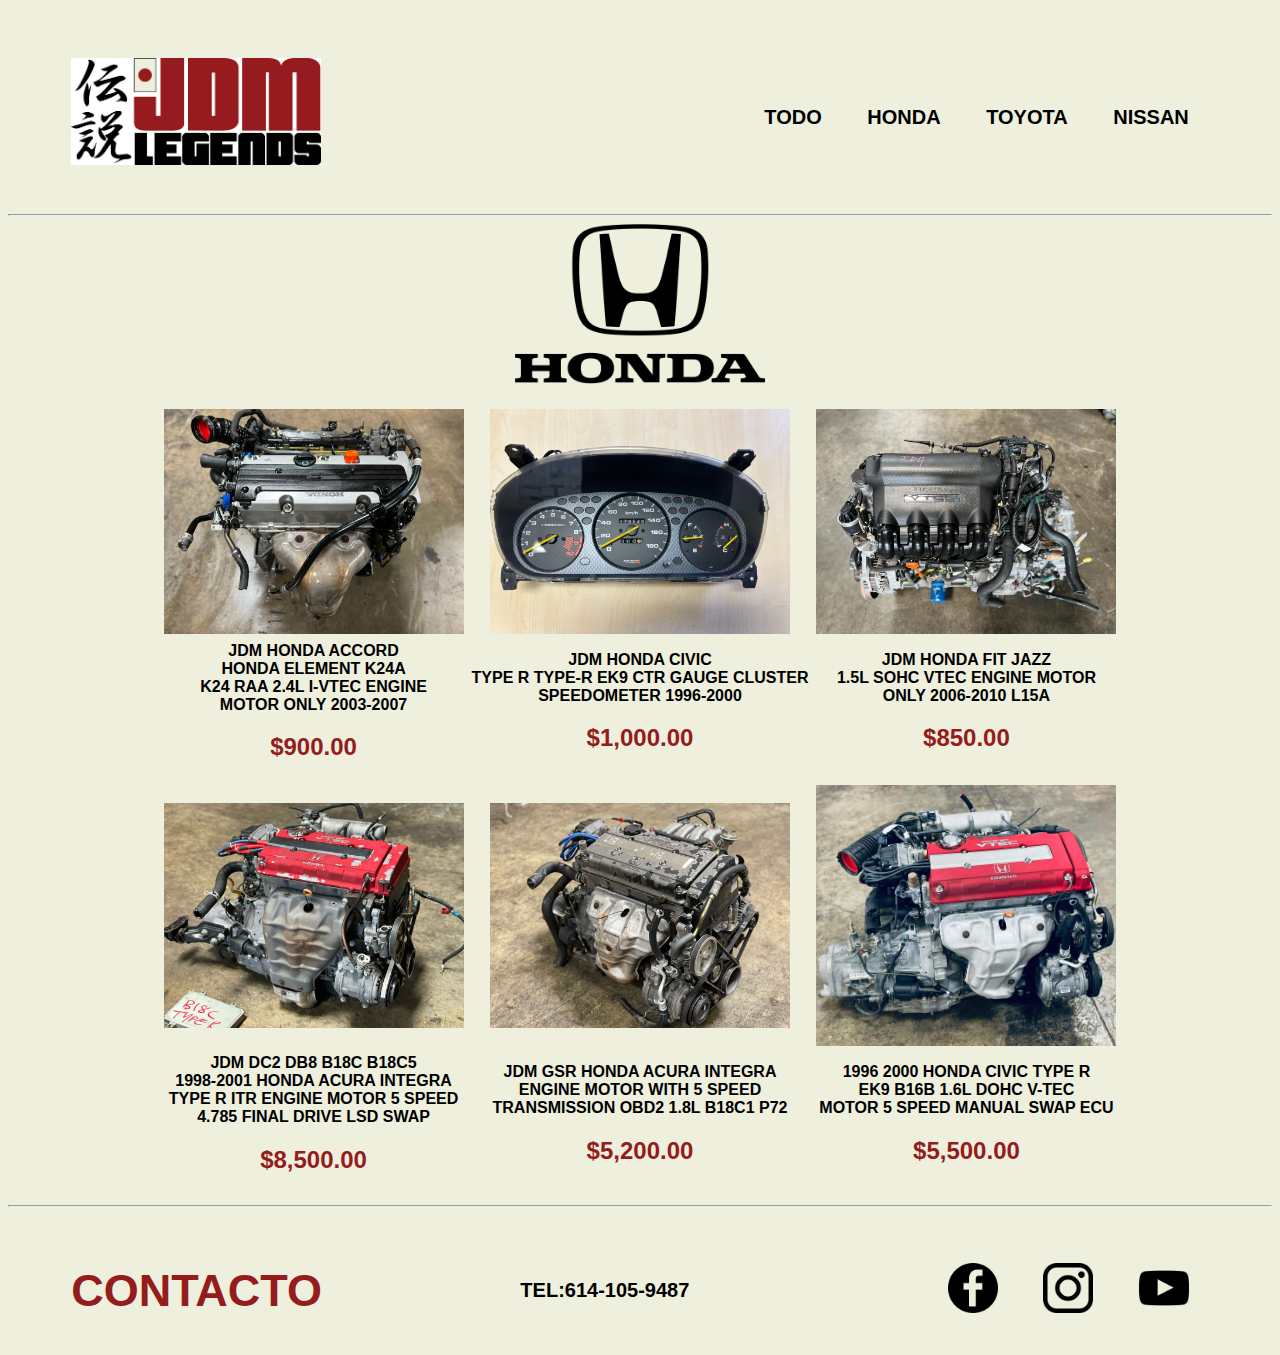
<file: Mi pagina principal de HTML/HONDA.html>
<!DOCTYPE html>
<html>
    <Head>
        <meta charset="utf-8"/>
        <title>HONDA</title>
        <link rel="stylesheet" href="HONDA.css">
    </Head>
    <body>
        <header>
            <nav>
              <h1>
                <a href="INDEX.html" target="_self">
                <img width="250px" alt="este es el logo" src="img/JDM-Legends-Short-Lite-Bk_2100x.jpg"/>
              </h1>
                <ul>
                <li><a href="TODO.html">TODO</a></li>
                <li><a href="HONDA.html">HONDA</a></li>
                <li><a href="TOYOTA.html">TOYOTA</a></li>
                <li><a href="NISSAN.html">NISSAN</a></li> </br>
                </ul>
            </nav>
    </header>
    <hr>
    <div style="text-align: center;">
    <img width="250px" alt="este es el logo" src="img/pagina honda.png"/>
    </div>
    

    </br>
        <table>
            <tbody>
              <tr>
                <th>
                    <a href="MOTORES.html">
                <img width="300px" alt="este es el logo" src="img/K24-RAA-1.jpg"/>
                <th></th>
                <th>
                    <a href="MOTORES.html">
                <img width="300px" alt="este es el logo" src="img/CTR-CLUSTER-JPG5.jpg"/>
                <th></th>
                <th>
                    <a href="MOTORES.html">
                <img width="300px" alt="este es el logo" src="img/FIT-ENGINE1.jpg"/>
                
              </tr>
              <tr>
                <th scope="col">JDM HONDA ACCORD<br>
                     HONDA ELEMENT K24A<br>
                     K24 RAA 2.4L I-VTEC ENGINE<br>
                      MOTOR ONLY 2003-2007
                      <h2>$900.00</h2>
                    </th>
                <th></th>
                <th scope="col">JDM HONDA CIVIC<BR>
                     TYPE R TYPE-R EK9 CTR GAUGE CLUSTER<br>
                      SPEEDOMETER 1996-2000
                      <h2>$1,000.00</h2>
                    </th>
                      
                <th></th>
                <th scope="col">JDM HONDA FIT JAZZ<br>
                   1.5L SOHC VTEC ENGINE MOTOR<br>
                    ONLY 2006-2010 L15A
                    <h2>$850.00</h2>
                  </th>
                
              </tr>
              <tr>
                <th>
                    <a href="MOTORES.html">
                <img width="300px" alt="este es el logo" src="img/B18C-4.7-11.jpg"/>
                <th></th>
                <th>
                    <a href="MOTORES.html">
                <img width="300px" alt="este es el logo" src="img/GSR-OBD2-LSD-12.jpg"/>
                <th></th>
                <th>
                    <a href="MOTORES.html">
                <img width="300px" alt="este es el logo" src="img/EK9-B16B-15.jpg"/>
                
              </tr>
              <tr>
                <th scope="col">JDM DC2 DB8 B18C B18C5<br>
                   1998-2001 HONDA ACURA INTEGRA<br>
                    TYPE R ITR ENGINE MOTOR 5 SPEED<br>
                     4.785 FINAL DRIVE LSD SWAP
                     <h2>$8,500.00</h2>
                    </th>
                <th></th>
                <th scope="col">JDM GSR HONDA ACURA INTEGRA<br>
                    ENGINE MOTOR WITH 5 SPEED<br>
                    TRANSMISSION OBD2 1.8L B18C1 P72
                    <h2>$5,200.00</h2>
                  </th>
                <th></th>
                <th scope="col">1996 2000  HONDA CIVIC TYPE R<br>
                   EK9 B16B 1.6L DOHC  V-TEC <br>
                    MOTOR 5 SPEED MANUAL  SWAP ECU
                    <h2>$5,500.00</h2>
                  </th>
                
              </tr>
                
            </table>     
        
    </a>
    <hr>
    <footer>
      <header>
        <nav>
          <h1>CONTACTO</h1>
			<P>TEL:614-105-9487</P>
          <ul>
          <li><a href="https://www.facebook.com/profile.php?id=100012391083331"><img width="50px" src="img/facebook.png" alt="facebook"></a></li>
          <li><a href="https://www.instagram.com/ignacio_orrantia/"><img width="50px" src="img/instagram.png" alt="instagram"></a></li>
          <li><a href="https://www.youtube.com/channel/UCV08dV_HWUo9B8qdPHcJXqQ"><img width="50px" src="img/youtube.png" alt="youtube"></a></li> </br>
          </ul>
      </nav>
</header>
    </footer>

    </body>
</html>
</file>
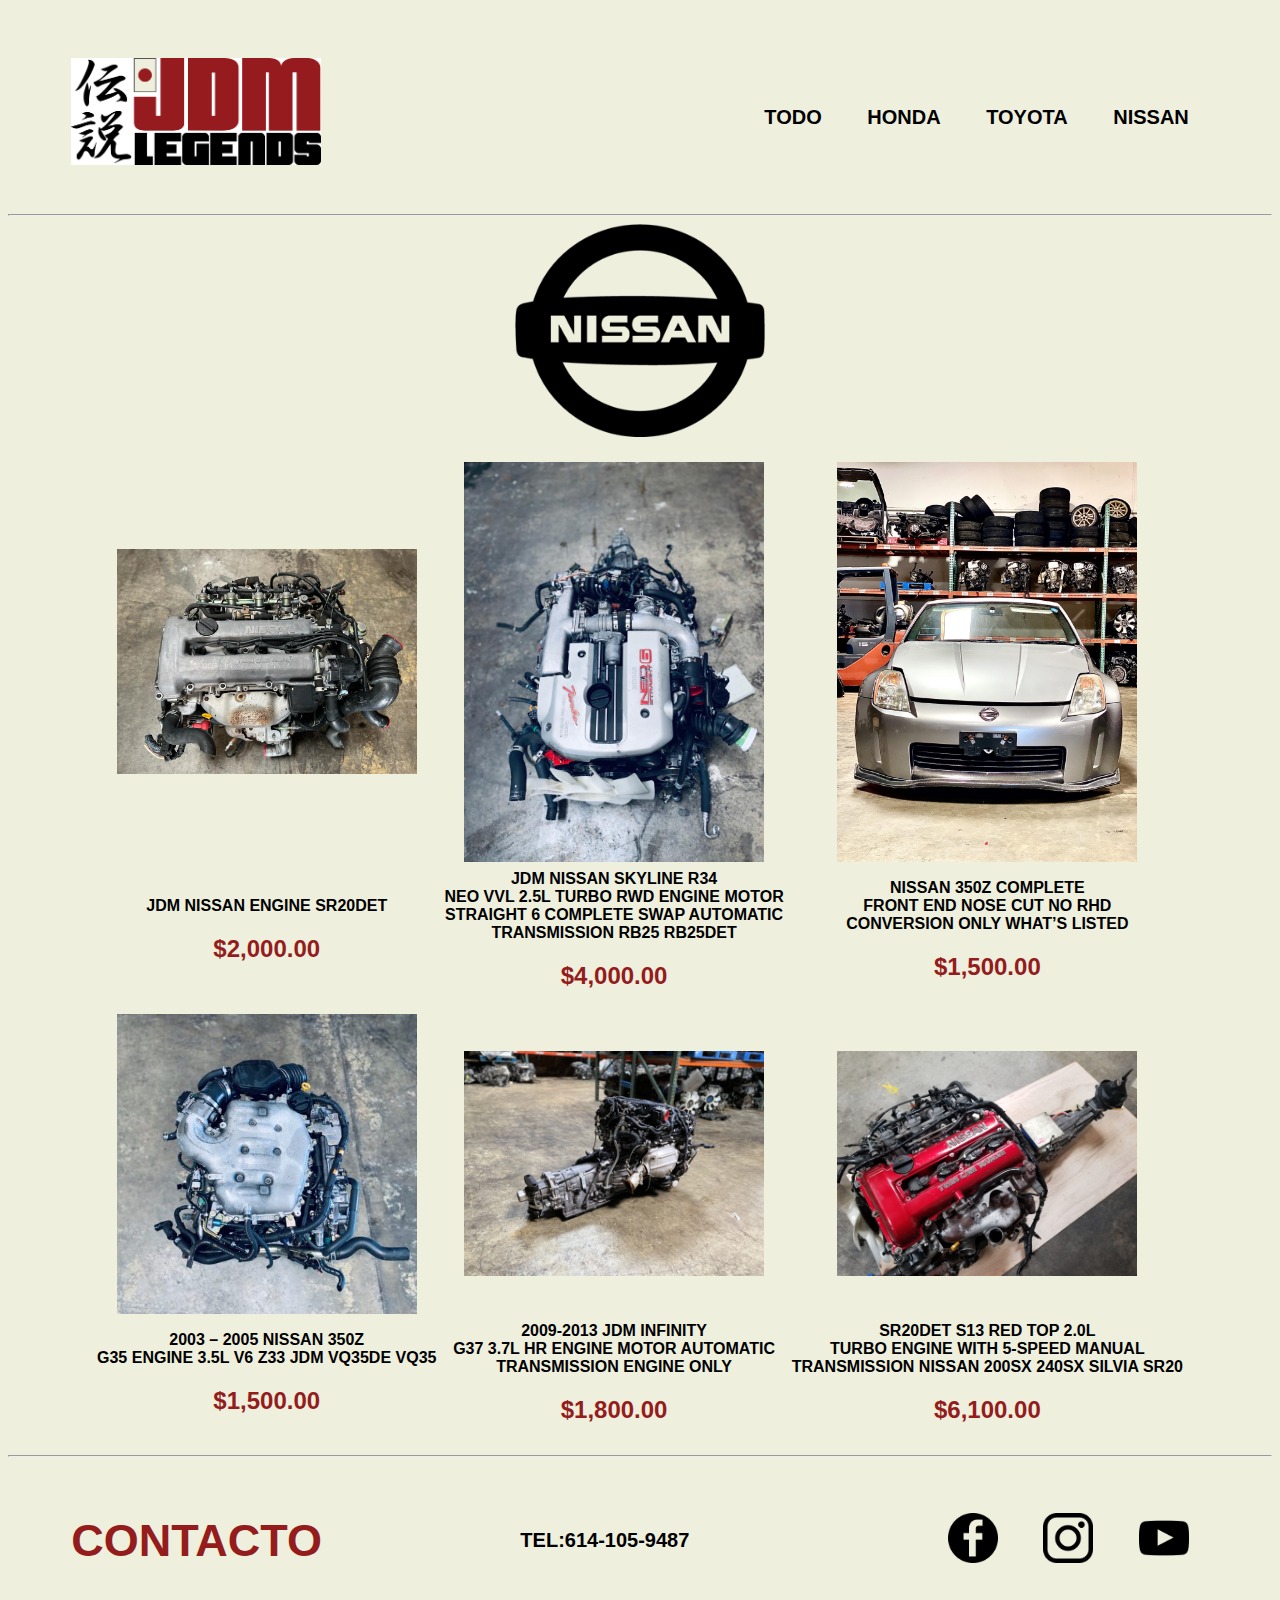
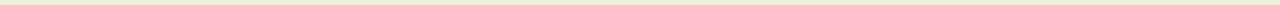
<file: Mi pagina principal de HTML/NISSAN.html>
<!DOCTYPE html>
<html>
    <Head>
        <meta charset="utf-8"/>
        <title>NISSAN</title>
        <link rel="stylesheet" href="HONDA.css">
    </Head>
    <body>
        <header>
            <nav>
              <h1>
                <a href="INDEX.html" target="_self">
                <img width="250px" alt="este es el logo" src="img/JDM-Legends-Short-Lite-Bk_2100x.jpg"/>
              </h1>
              <ul>
                <li><a href="TODO.html">TODO</a></li>
                <li><a href="HONDA.html">HONDA</a></li>
                <li><a href="TOYOTA.html">TOYOTA</a></li>
                <li><a href="NISSAN.html">NISSAN</a></li> </br>
                </ul>
            </nav>
    </header>
    <hr>
    <div style="text-align: center;">
    <img width="250px" alt="este es el logo" src="img/pagina nissan.png"/>
    </div>
    

    </br>
        <table>
            <tbody>
              <tr>
                <th>
                    <a href="MOTORES.html">
                <img width="300px" alt="este es el logo" src="img/SR20-B138.jpg"/>
                <th></th>
                <th>
                    <a href="MOTORES.html">
                <img width="300px" alt="este es el logo" src="img/RB25DET-NEO-ENGINE-TRANSMISSION-1.jpg"/>
                <th></th>
                <th>
                    <a href="MOTORES.html">
                <img width="300px" alt="este es el logo" src="img/NISSAN-350Z-2-scaled.jpg"/>
                
              </tr>
              <tr>
                <th scope="col">JDM NISSAN ENGINE SR20DET
                      <h2>$2,000.00</h2>
                    </th>
                <th></th>
                <th scope="col">JDM NISSAN SKYLINE R34<br>
                   NEO VVL 2.5L TURBO RWD ENGINE MOTOR<br>
                    STRAIGHT 6 COMPLETE SWAP AUTOMATIC<br>
                     TRANSMISSION RB25 RB25DET
                      <h2>$4,000.00</h2>
                    </th>
                      
                <th></th>
                <th scope="col">NISSAN 350Z COMPLETE<br>
                   FRONT END NOSE CUT NO RHD<br>
                    CONVERSION ONLY WHAT’S LISTED
                    <h2>$1,500.00</h2>
                  </th>
                
              </tr>
              <tr>
                <th>
                    <a href="MOTORES.html">
                <img width="300px" alt="este es el logo" src="img/VQ35-NEW-1-scaled-400x400.jpg"/>
                <th></th>
                <th>
                    <a href="MOTORES.html">
                <img width="300px" alt="este es el logo" src="img/VQ37-3-scaled.jpg"/>
                <th></th>
                <th>
                    <a href="MOTORES.html">
                <img width="300px" alt="este es el logo" src="img/SR20-redtop-140256W-9-scaled.jpg"/>
                
              </tr>
              <tr>
                <th scope="col">2003 – 2005 NISSAN 350Z<br>
                   G35 ENGINE 3.5L V6 Z33 JDM VQ35DE VQ35
                     <h2>$1,500.00</h2>
                    </th>
                <th></th>
                <th scope="col">2009-2013 JDM INFINITY<br>
                   G37 3.7L HR ENGINE MOTOR AUTOMATIC<br>
                    TRANSMISSION ENGINE ONLY
                    <h2>$1,800.00</h2>
                  </th>
                <th></th>
                <th scope="col">SR20DET S13 RED TOP 2.0L<br>
                   TURBO ENGINE WITH 5-SPEED MANUAL<br>
                    TRANSMISSION NISSAN 200SX 240SX SILVIA SR20
                    <h2>$6,100.00</h2>
                  </th>
                
              </tr>
                
            </table>     
        
    </a>
    <hr>
    <footer>
      <header>
        <nav>
          <h1>CONTACTO</h1>
			<P>TEL:614-105-9487</P>
          <ul>
          <li><a href="https://www.facebook.com/profile.php?id=100012391083331"><img width="50px" src="img/facebook.png" alt="facebook"></a></li>
          <li><a href="https://www.instagram.com/ignacio_orrantia/"><img width="50px" src="img/instagram.png" alt="instagram"></a></li>
          <li><a href="https://www.youtube.com/channel/UCV08dV_HWUo9B8qdPHcJXqQ"><img width="50px" src="img/youtube.png" alt="youtube"></a></li> </br>
          </ul>
      </nav>
</header>
    </footer>

    </body>
</html>
</file>
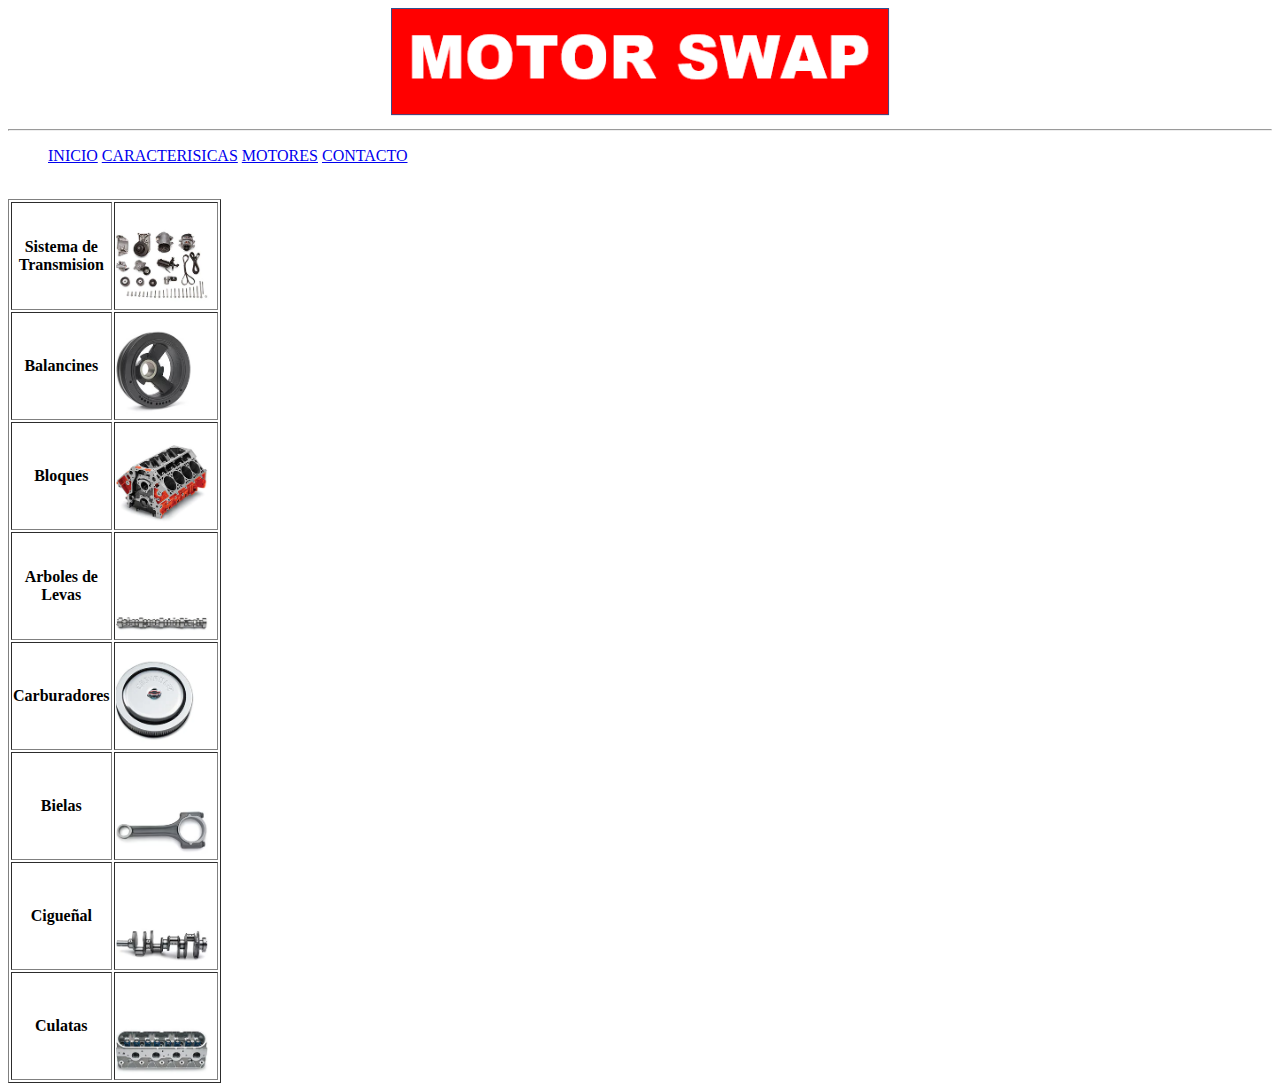
<file: Mi pagina principal de HTML/PIEZAS.html>
<!DOCTYPE html>
<html>
    <Head>
        <meta charset="utf-8"/>
        <title>PIEZAS</title>
    </Head>
    <body>
        <div style="text-align:center ;">
        <a href="PAGINA PRINCIPAL.html"  target="_self">
        <img width="500px" alt="este es el logo" src="img/Captura de pantalla 2023-03-14 185911.png"/>
        </div>
        <hr>
        <ul>
            <il><a href="PAGINA PRINCIPAL.html">INICIO</a></il>
            <il><a href="video.html">CARACTERISICAS</a></il>
            <il><a href="video.html">MOTORES</a></il>
            <il><a href="video.html">CONTACTO</a></il> </br>
        </ul>

    </br>
    <table width="200" border="1">
        <tbody>
          <tr>
            <th scope="col">Sistema de Transmision</th>
            <th>
            <img width="100px" alt="este es el logo" src="img/sistema de trans.webp"/>
            
          </tr>
          <tr>
            <th scope="col">Balancines</th>
            <th>
            <img width="100px" alt="este es el logo" src="img/balancines.jpg"/>
            
          </tr>
          <tr>
            <th scope="col">Bloques</th>
            <th>
            <img width="100px" alt="este es el logo" src="img/bloques.webp"/>
            
          </tr>
          <tr>
            <th scope="col">Arboles de Levas</th>
            <th>
            <img width="100px" alt="este es el logo" src="img/arbol de levas.webp"/>
            
          </tr>
          <tr>
            <th scope="col">Carburadores</th>
            <th>
            <img width="100px" alt="este es el logo" src="img/carburador.webp"/>
            
          </tr>
          <tr>
            <th scope="col">Bielas</th>
            <th>
            <img width="100px" alt="este es el logo" src="img/bielas.jpg"/>
            
          </tr>
          <tr>
            <th scope="col">Cigueñal</th>
            <th>
            <img width="100px" alt="este es el logo" src="img/cigueñal.jpg"/>
            
          </tr>
          <tr>
            <th scope="col">Culatas</th>
            <th>
            <img width="100px" alt="este es el logo" src="img/culatas.webp"/>
            
          </tr>
        
        
        
    </a>
    </body>
</html>
</file>
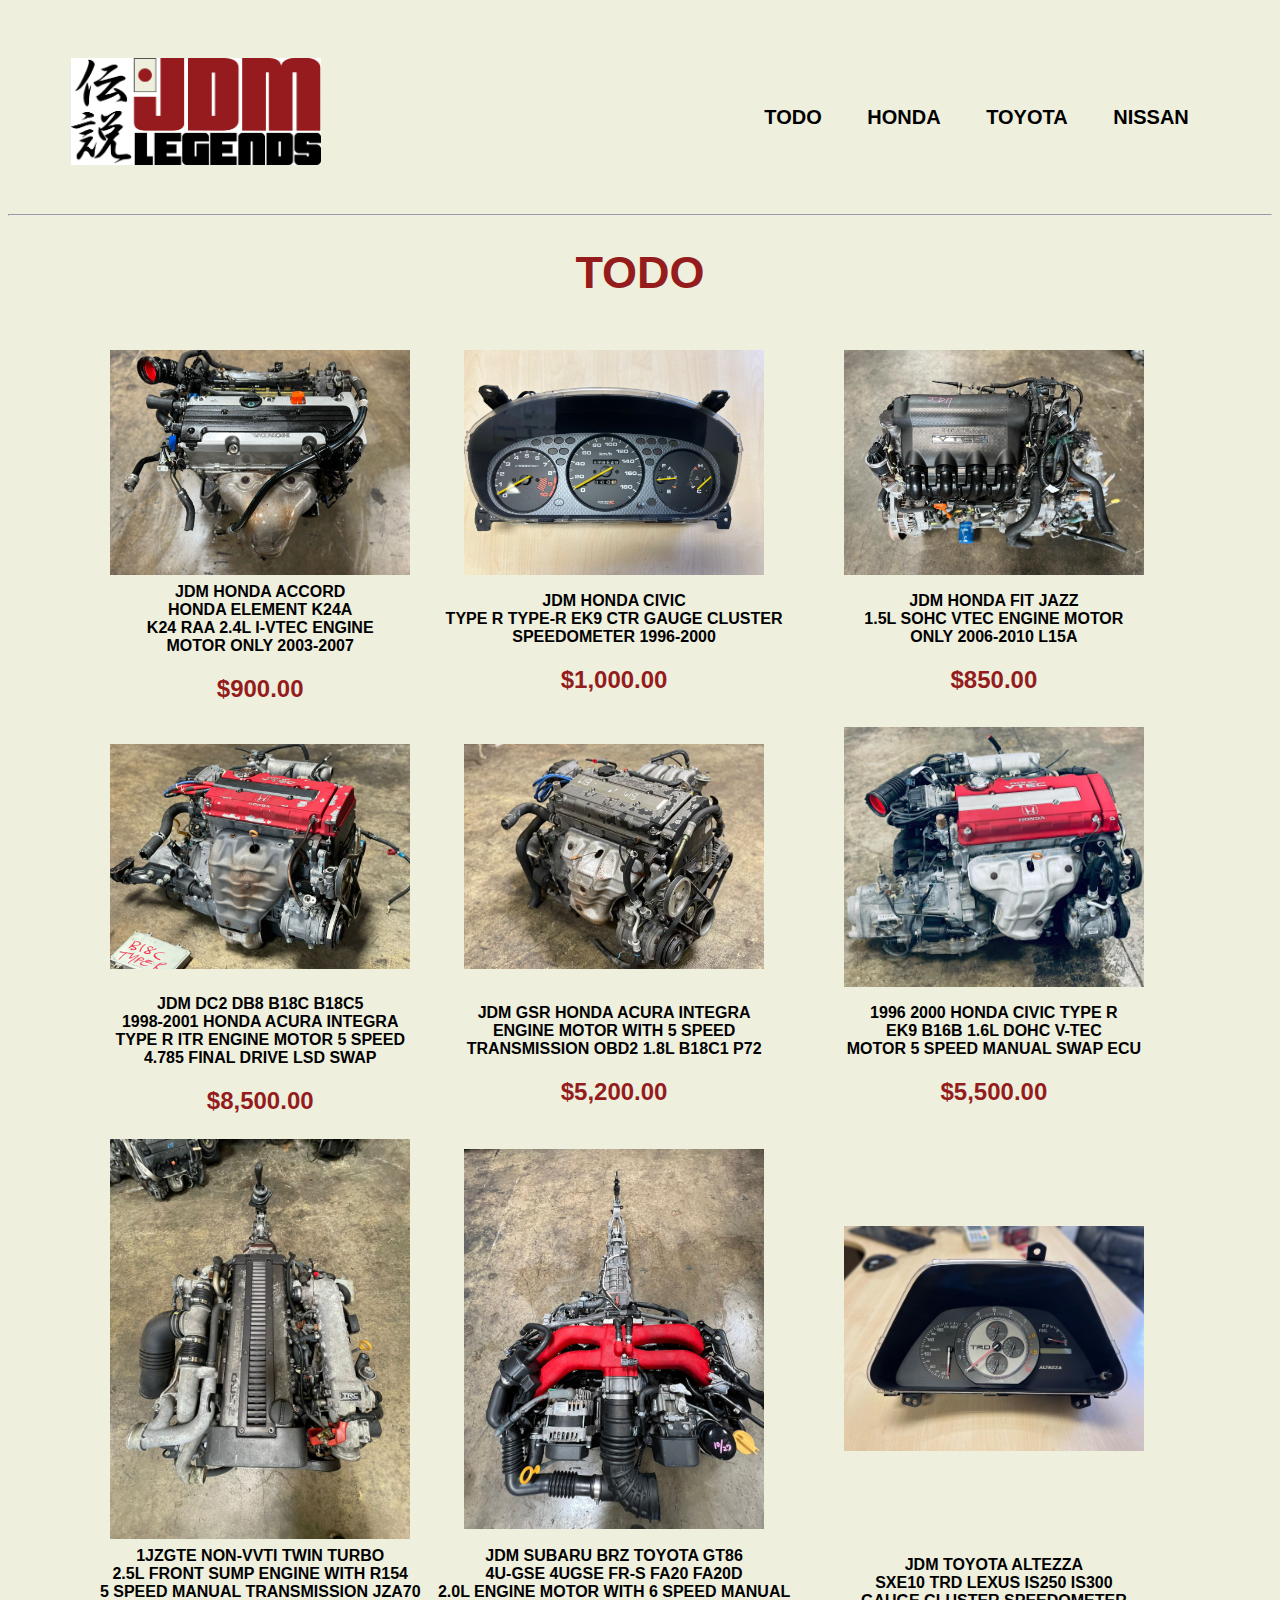
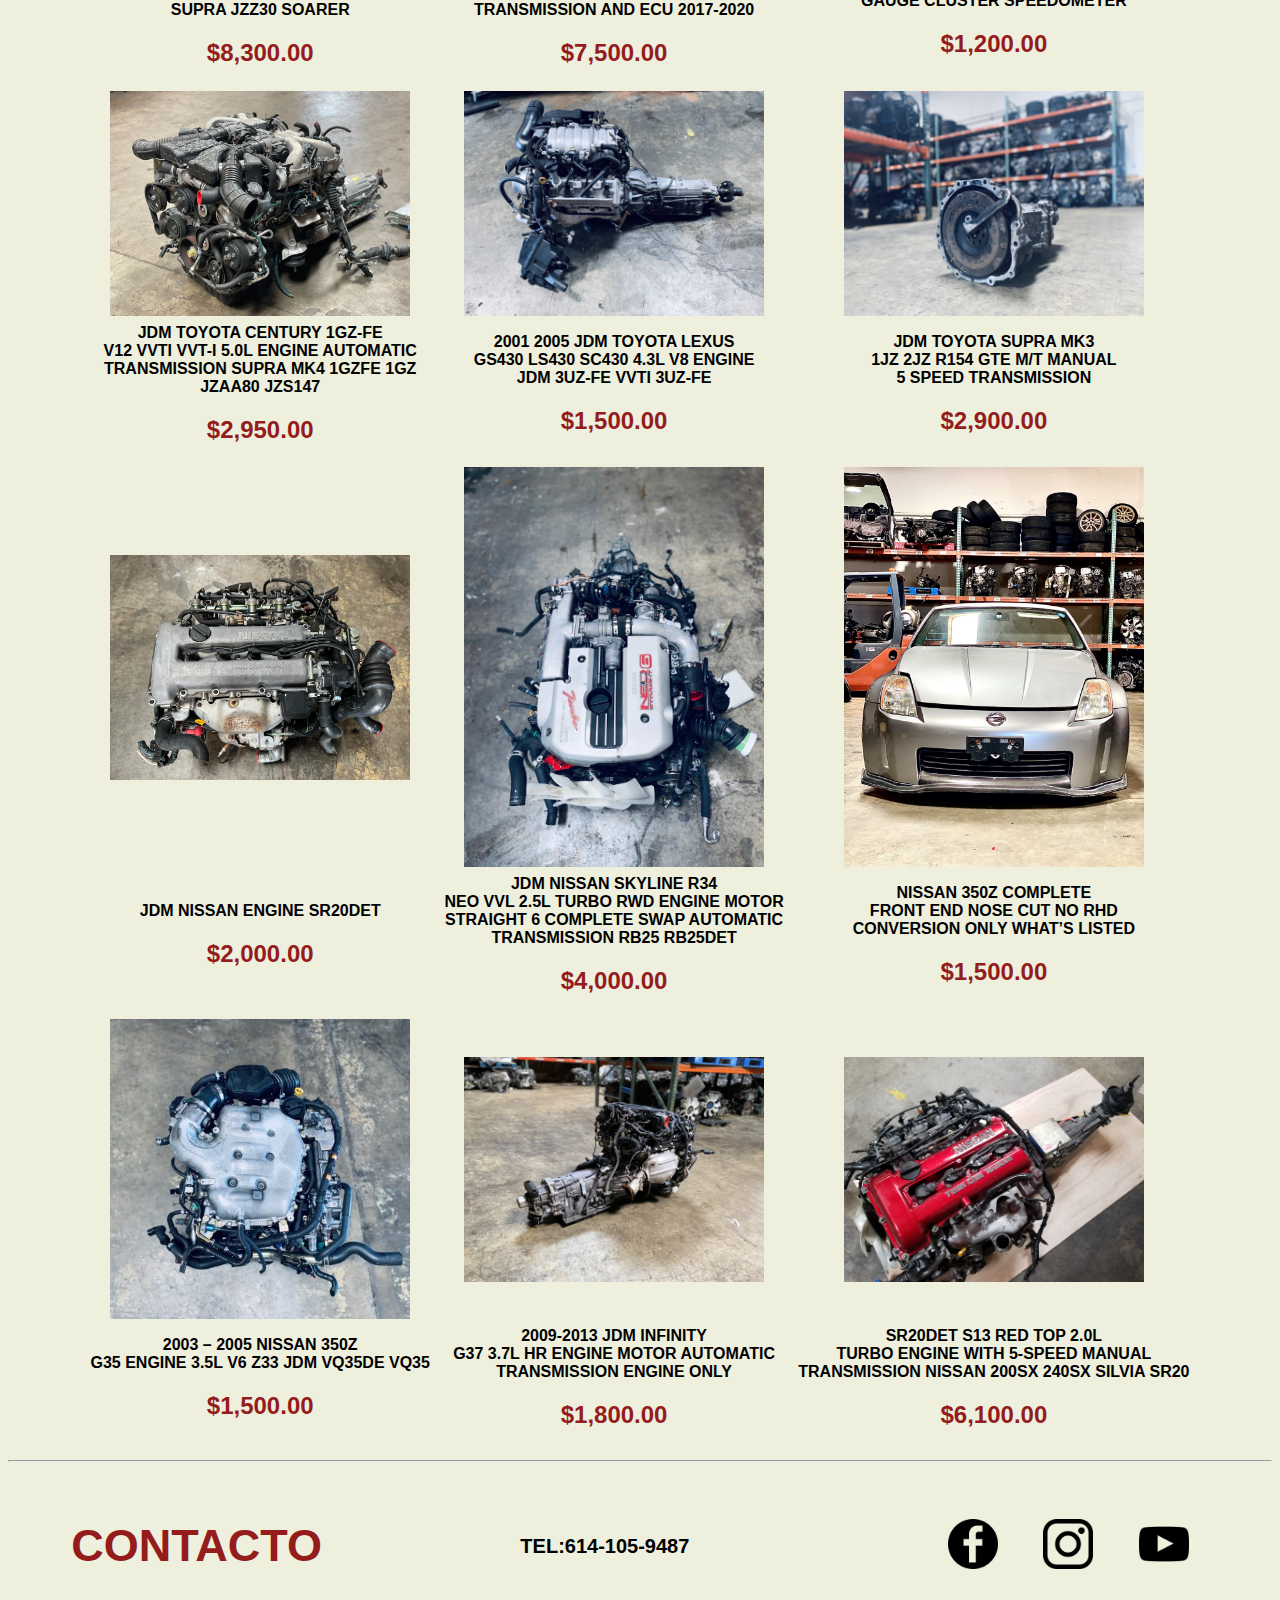
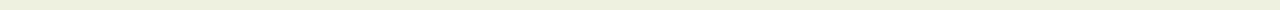
<file: Mi pagina principal de HTML/TODO.html>
<!DOCTYPE html>
<html>
    <Head>
        <meta charset="utf-8"/>
        <title>TODO</title>
        <link rel="stylesheet" href="HONDA.css">
    </Head>
    <body>
        <header>
            <nav>
              <h1>
                <a href="INDEX.html" target="_self">
                <img width="250px" alt="este es el logo" src="img/JDM-Legends-Short-Lite-Bk_2100x.jpg"/>
              </h1>
                <ul>
                <li><a href="TODO.html">TODO</a></li>
                <li><a href="HONDA.html">HONDA</a></li>
                <li><a href="TOYOTA.html">TOYOTA</a></li>
                <li><a href="NISSAN.html">NISSAN</a></li> </br>
                </ul>
            </nav>
    </header>
    <hr>
    <div style="text-align: center;">
    <h1>TODO</h1>
    </div>
    

    </br>
    <table>
      <tbody>
        <tr>
          <th>
              <a href="MOTORES.html">
          <img width="300px" alt="este es el logo" src="img/K24-RAA-1.jpg"/>
          <th></th>
          <th>
              <a href="MOTORES.html">
          <img width="300px" alt="este es el logo" src="img/CTR-CLUSTER-JPG5.jpg"/>
          <th></th>
          <th>
              <a href="MOTORES.html">
          <img width="300px" alt="este es el logo" src="img/FIT-ENGINE1.jpg"/>
          
        </tr>
        <tr>
          <th scope="col">JDM HONDA ACCORD<br>
               HONDA ELEMENT K24A<br>
               K24 RAA 2.4L I-VTEC ENGINE<br>
                MOTOR ONLY 2003-2007
                <h2>$900.00</h2>
              </th>
          <th></th>
          <th scope="col">JDM HONDA CIVIC<br>
               TYPE R TYPE-R EK9 CTR GAUGE CLUSTER<br>
                SPEEDOMETER 1996-2000
                <h2>$1,000.00</h2>
              </th>
                
          <th></th>
          <th scope="col">JDM HONDA FIT JAZZ<br>
             1.5L SOHC VTEC ENGINE MOTOR<br>
              ONLY 2006-2010 L15A
              <h2>$850.00</h2>
            </th>
          
        </tr>
        <tr>
          <th>
              <a href="MOTORES.html">
          <img width="300px" alt="este es el logo" src="img/B18C-4.7-11.jpg"/>
          <th></th>
          <th>
              <a href="MOTORES.html">
          <img width="300px" alt="este es el logo" src="img/GSR-OBD2-LSD-12.jpg"/>
          <th></th>
          <th>
              <a href="MOTORES.html">
          <img width="300px" alt="este es el logo" src="img/EK9-B16B-15.jpg"/>
          
        </tr>
        <tr>
          <th scope="col">JDM DC2 DB8 B18C B18C5<br>
             1998-2001 HONDA ACURA INTEGRA<br>
              TYPE R ITR ENGINE MOTOR 5 SPEED<br>
               4.785 FINAL DRIVE LSD SWAP
               <h2>$8,500.00</h2>
              </th>
          <th></th>
          <th scope="col">JDM GSR HONDA ACURA INTEGRA<br>
              ENGINE MOTOR WITH 5 SPEED<br>
              TRANSMISSION OBD2 1.8L B18C1 P72
              <h2>$5,200.00</h2>
            </th>
          <th></th>
          <th scope="col">1996 2000  HONDA CIVIC TYPE R<br>
             EK9 B16B 1.6L DOHC  V-TEC <br>
              MOTOR 5 SPEED MANUAL  SWAP ECU
              <h2>$5,500.00</h2>
            </th>
          
        </tr>
        <tr>
          <th>
              <a href="MOTORES.html">
          <img width="300px" alt="este es el logo" src="img/1JZ-NON-VVTI-REAR-3.jpg"/>
          <th></th>
          <th>
              <a href="MOTORES.html">
          <img width="300px" alt="este es el logo" src="img/FRS-JDM-SWAP1.jpg"/>
          <th></th>
          <th>
              <a href="MOTORES.html">
          <img width="300px" alt="este es el logo" src="img/altezza-trd-cluster2.jpg"/>
          
        </tr>
        <tr>
          <th scope="col">1JZGTE NON-VVTI TWIN TURBO<br>
             2.5L FRONT SUMP ENGINE WITH R154<br>
              5 SPEED MANUAL TRANSMISSION JZA70<br>
               SUPRA JZZ30 SOARER
                <h2>$8,300.00</h2>
              </th>
          <th></th>
          <th scope="col">JDM SUBARU BRZ TOYOTA GT86<br>
             4U-GSE 4UGSE FR-S FA20 FA20D<br>
              2.0L ENGINE MOTOR WITH 6 SPEED MANUAL<br>
               TRANSMISSION AND ECU 2017-2020
                <h2>$7,500.00</h2>
              </th>
                
          <th></th>
          <th scope="col">JDM TOYOTA ALTEZZA<br>
             SXE10 TRD LEXUS IS250 IS300 <br>
             GAUGE CLUSTER SPEEDOMETER
              <h2>$1,200.00</h2>
            </th>
          
        </tr>
        <tr>
          <th>
              <a href="MOTORES.html">
          <img width="300px" alt="este es el logo" src="img/1GZ-FE9.jpg"/>
          <th></th>
          <th>
              <a href="MOTORES.html">
          <img width="300px" alt="este es el logo" src="img/3UZ-8-scaled.jpg"/>
          <th></th>
          <th>
              <a href="MOTORES.html">
          <img width="300px" alt="este es el logo" src="img/R154-Transmission-5-scaled.jpg"/>
          
        </tr>
        <tr>
          <th scope="col">JDM TOYOTA CENTURY 1GZ-FE<br>
             V12 VVTI VVT-I 5.0L ENGINE AUTOMATIC<br>
              TRANSMISSION SUPRA MK4 1GZFE 1GZ<br>
               JZAA80 JZS147
               <h2>$2,950.00</h2>
              </th>
          <th></th>
          <th scope="col">2001 2005 JDM TOYOTA LEXUS<br>
             GS430 LS430 SC430 4.3L V8 ENGINE<br>
              JDM 3UZ-FE VVTI 3UZ-FE
              <h2>$1,500.00</h2>
            </th>
          <th></th>
          <th scope="col">JDM TOYOTA SUPRA MK3<br>
             1JZ 2JZ R154 GTE M/T MANUAL<br>
              5 SPEED TRANSMISSION
              <h2>$2,900.00</h2>
            </th>
          
        </tr>
        <tr>
          <th>
              <a href="MOTORES.html">
          <img width="300px" alt="este es el logo" src="img/SR20-B138.jpg"/>
          <th></th>
          <th>
              <a href="MOTORES.html">
          <img width="300px" alt="este es el logo" src="img/RB25DET-NEO-ENGINE-TRANSMISSION-1.jpg"/>
          <th></th>
          <th>
              <a href="MOTORES.html">
          <img width="300px" alt="este es el logo" src="img/NISSAN-350Z-2-scaled.jpg"/>
          
        </tr>
        <tr>
          <th scope="col">JDM NISSAN ENGINE SR20DET
                <h2>$2,000.00</h2>
              </th>
          <th></th>
          <th scope="col">JDM NISSAN SKYLINE R34<br>
             NEO VVL 2.5L TURBO RWD ENGINE MOTOR<br>
              STRAIGHT 6 COMPLETE SWAP AUTOMATIC<br>
               TRANSMISSION RB25 RB25DET
                <h2>$4,000.00</h2>
              </th>
                
          <th></th>
          <th scope="col">NISSAN 350Z COMPLETE<br>
             FRONT END NOSE CUT NO RHD<br>
              CONVERSION ONLY WHAT’S LISTED
              <h2>$1,500.00</h2>
            </th>
          
        </tr>
        <tr>
          <th>
              <a href="MOTORES.html">
          <img width="300px" alt="este es el logo" src="img/VQ35-NEW-1-scaled-400x400.jpg"/>
          <th></th>
          <th>
              <a href="MOTORES.html">
          <img width="300px" alt="este es el logo" src="img/VQ37-3-scaled.jpg"/>
          <th></th>
          <th>
              <a href="MOTORES.html">
          <img width="300px" alt="este es el logo" src="img/SR20-redtop-140256W-9-scaled.jpg"/>
          
        </tr>
        <tr>
          <th scope="col">2003 – 2005 NISSAN 350Z<br>
             G35 ENGINE 3.5L V6 Z33 JDM VQ35DE VQ35
               <h2>$1,500.00</h2>
              </th>
          <th></th>
          <th scope="col">2009-2013 JDM INFINITY<br>
             G37 3.7L HR ENGINE MOTOR AUTOMATIC<br>
              TRANSMISSION ENGINE ONLY
              <h2>$1,800.00</h2>
            </th>
          <th></th>
          <th scope="col">SR20DET S13 RED TOP 2.0L<br>
             TURBO ENGINE WITH 5-SPEED MANUAL<br>
              TRANSMISSION NISSAN 200SX 240SX SILVIA SR20
              <h2>$6,100.00</h2>
            </th>
          
        </tr>
          
      </table>  
        
    </a>
    <hr>
    <footer>
      <header>
        <nav>
          <h1>CONTACTO</h1>
			<P>TEL:614-105-9487</P>
          <ul>
          <li><a href="https://www.facebook.com/profile.php?id=100012391083331"><img width="50px" src="img/facebook.png" alt="facebook"></a></li>
          <li><a href="https://www.instagram.com/ignacio_orrantia/"><img width="50px" src="img/instagram.png" alt="instagram"></a></li>
          <li><a href="https://www.youtube.com/channel/UCV08dV_HWUo9B8qdPHcJXqQ"><img width="50px" src="img/youtube.png" alt="youtube"></a></li> </br>
          </ul>
      </nav>
</header>
    </footer>

    </body>
</html>
</file>
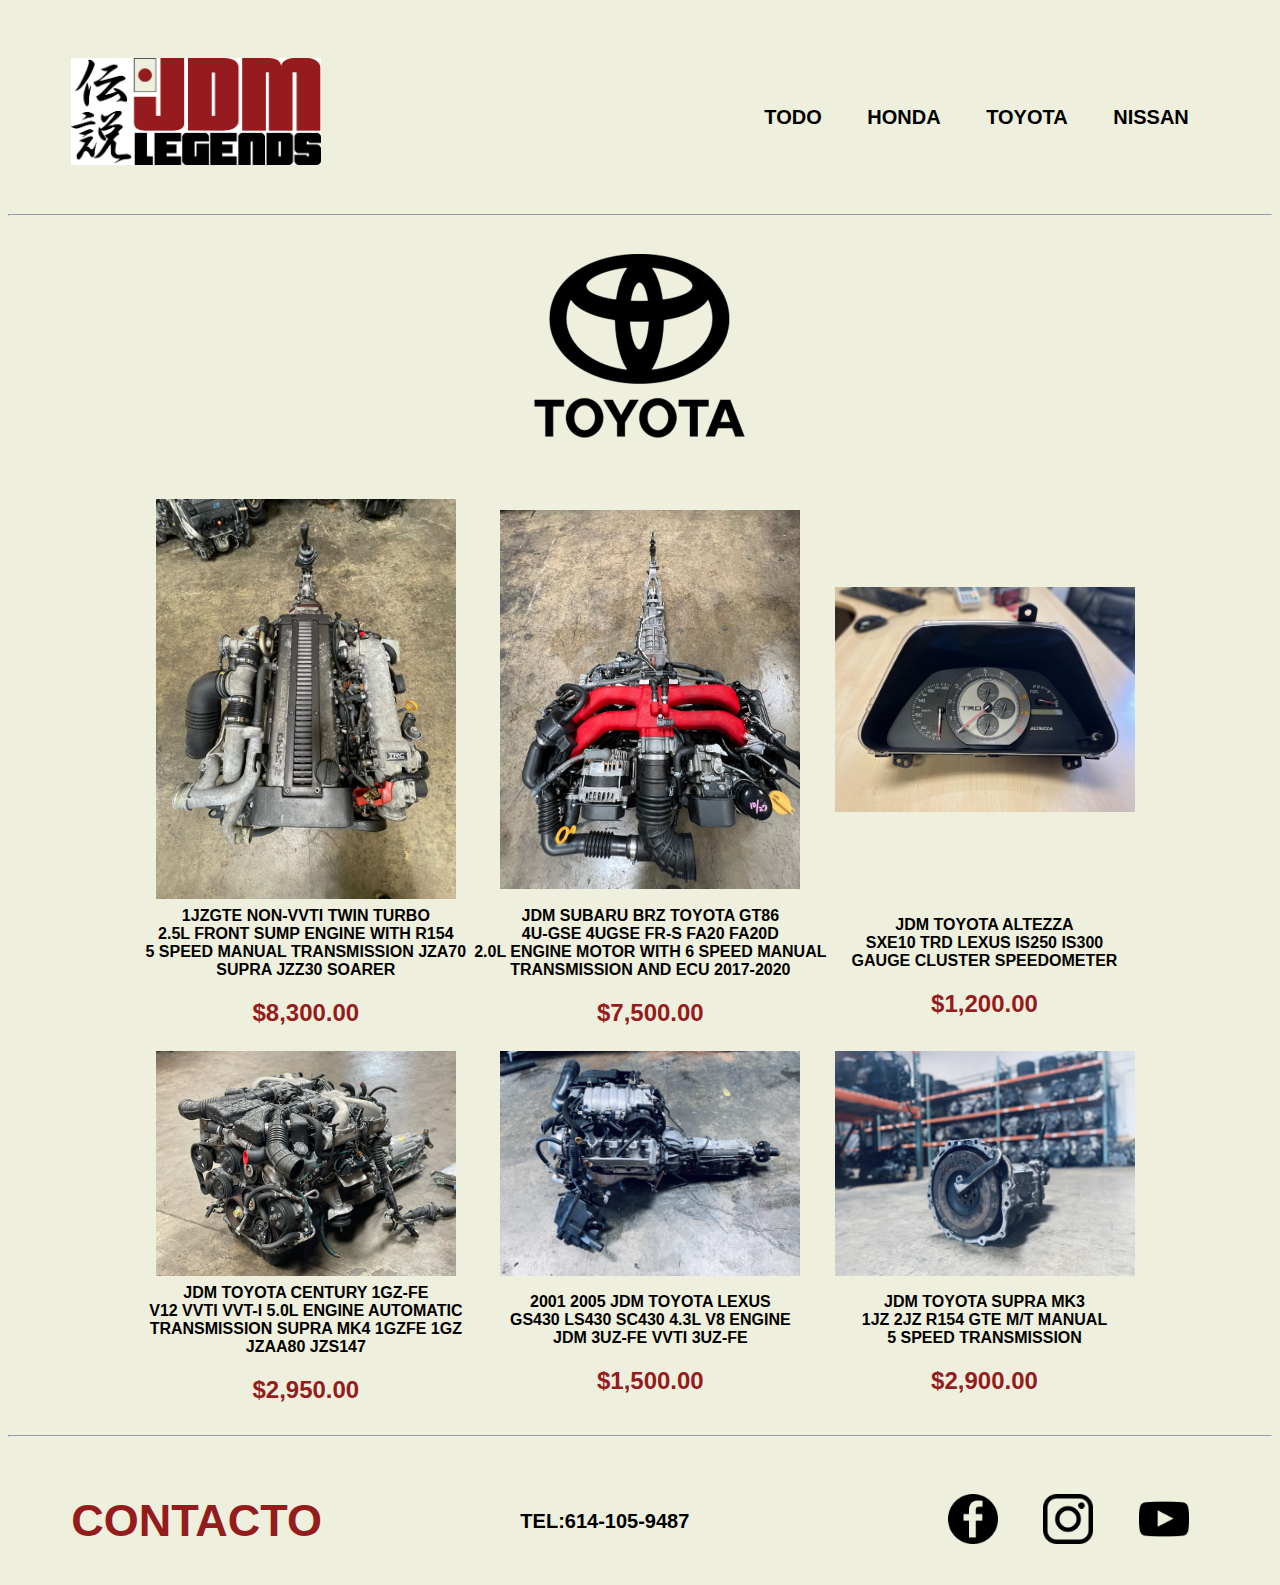
<file: Mi pagina principal de HTML/TOYOTA.html>
<!DOCTYPE html>
<html>
    <Head>
        <meta charset="utf-8"/>
        <title>TOYOTA</title>
        <link rel="stylesheet" href="HONDA.css">
    </Head>
    <body>
        <header>
            <nav>
              <h1>
                <a href="INDEX.html" target="_self">
                <img width="250px" alt="este es el logo" src="img/JDM-Legends-Short-Lite-Bk_2100x.jpg"/>
              </h1>
              <ul>
                <li><a href="TODO.html">TODO</a></li>
                <li><a href="HONDA.html">HONDA</a></li>
                <li><a href="TOYOTA.html">TOYOTA</a></li>
                <li><a href="NISSAN.html">NISSAN</a></li> </br>
                </ul>
            </nav>
    </header>
    <hr>
    <div style="text-align: center;">
    <img width="250px" alt="este es el logo" src="img/pagina toyota.png"/>
    </div>
    

    </br>
        <table>
            <tbody>
              <tr>
                <th>
                    <a href="MOTORES.html">
                <img width="300px" alt="este es el logo" src="img/1JZ-NON-VVTI-REAR-3.jpg"/>
                <th></th>
                <th>
                    <a href="MOTORES.html">
                <img width="300px" alt="este es el logo" src="img/FRS-JDM-SWAP1.jpg"/>
                <th></th>
                <th>
                    <a href="MOTORES.html">
                <img width="300px" alt="este es el logo" src="img/altezza-trd-cluster2.jpg"/>
                
              </tr>
              <tr>
                <th scope="col">1JZGTE NON-VVTI TWIN TURBO<br>
                   2.5L FRONT SUMP ENGINE WITH R154<br>
                    5 SPEED MANUAL TRANSMISSION JZA70<br>
                     SUPRA JZZ30 SOARER
                      <h2>$8,300.00</h2>
                    </th>
                <th></th>
                <th scope="col">JDM SUBARU BRZ TOYOTA GT86<br>
                   4U-GSE 4UGSE FR-S FA20 FA20D<br>
                    2.0L ENGINE MOTOR WITH 6 SPEED MANUAL<br>
                     TRANSMISSION AND ECU 2017-2020
                      <h2>$7,500.00</h2>
                    </th>
                      
                <th></th>
                <th scope="col">JDM TOYOTA ALTEZZA<br>
                   SXE10 TRD LEXUS IS250 IS300 <br>
                   GAUGE CLUSTER SPEEDOMETER
                    <h2>$1,200.00</h2>
                  </th>
                
              </tr>
              <tr>
                <th>
                    <a href="MOTORES.html">
                <img width="300px" alt="este es el logo" src="img/1GZ-FE9.jpg"/>
                <th></th>
                <th>
                    <a href="MOTORES.html">
                <img width="300px" alt="este es el logo" src="img/3UZ-8-scaled.jpg"/>
                <th></th>
                <th>
                    <a href="MOTORES.html">
                <img width="300px" alt="este es el logo" src="img/R154-Transmission-5-scaled.jpg"/>
                
              </tr>
              <tr>
                <th scope="col">JDM TOYOTA CENTURY 1GZ-FE<br>
                   V12 VVTI VVT-I 5.0L ENGINE AUTOMATIC<br>
                    TRANSMISSION SUPRA MK4 1GZFE 1GZ<br>
                     JZAA80 JZS147
                     <h2>$2,950.00</h2>
                    </th>
                <th></th>
                <th scope="col">2001 2005 JDM TOYOTA LEXUS<br>
                   GS430 LS430 SC430 4.3L V8 ENGINE<br>
                    JDM 3UZ-FE VVTI 3UZ-FE
                    <h2>$1,500.00</h2>
                  </th>
                <th></th>
                <th scope="col">JDM TOYOTA SUPRA MK3<br>
                   1JZ 2JZ R154 GTE M/T MANUAL<br>
                    5 SPEED TRANSMISSION
                    <h2>$2,900.00</h2>
                  </th>
                
              </tr>
                
            </table>     
        
    </a>
    <hr>
    <footer>
      <header>
        <nav>
          <h1>CONTACTO</h1>
			<P>TEL:614-105-9487</P>
          <ul>
          <li><a href="https://www.facebook.com/profile.php?id=100012391083331"><img width="50px" src="img/facebook.png" alt="facebook"></a></li>
          <li><a href="https://www.instagram.com/ignacio_orrantia/"><img width="50px" src="img/instagram.png" alt="instagram"></a></li>
          <li><a href="https://www.youtube.com/channel/UCV08dV_HWUo9B8qdPHcJXqQ"><img width="50px" src="img/youtube.png" alt="youtube"></a></li> </br>
          </ul>
      </nav>
</header>
    </footer>

    </body>
</html>
</file>
<file: Mi pagina principal de HTML/HONDA.css>
body{
    font-family: Arial, Helvetica, sans-serif;
    background-color: #eeefdd;

}
table {
    margin: 0 auto;
    
}
h2 {
    text-align: center;
    color: #941c1c;
}

p{
    text-align: center;
}

nav{
    display: flex;
    align-items: center;
    justify-content: space-between;
    padding-top: 20px;
    padding-left: 5%;
    padding-right: 5%;
    font-weight: bold;
    font-size: 20px;
    background: #eeefdd;
}
h1{
    color: #941c1c;
    font-size: 45px;
    text-align: center;
    
}
ul li{
    display: inline-block;
    padding: 0px 20px;

}
a{
    color: black;
    text-decoration: none;
}
a:hover{
    color: #941c1c;

}
</file>
